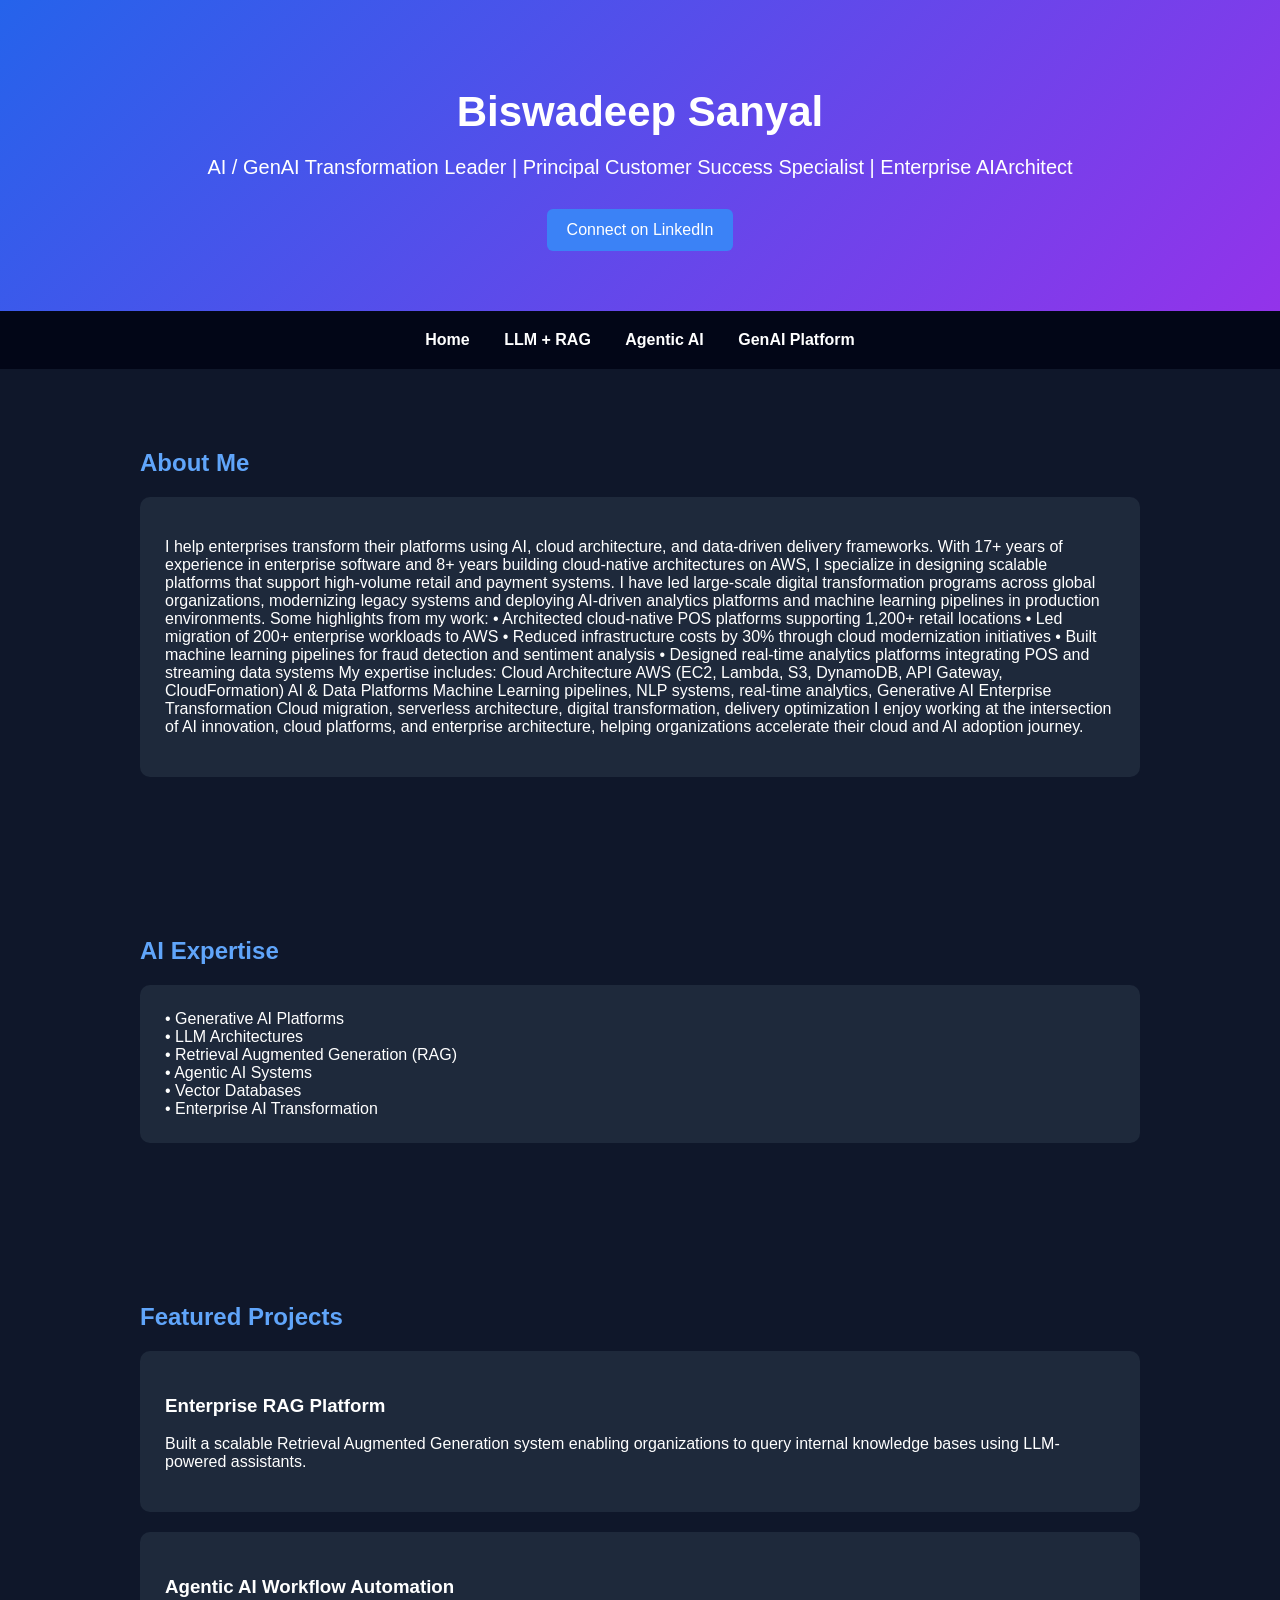
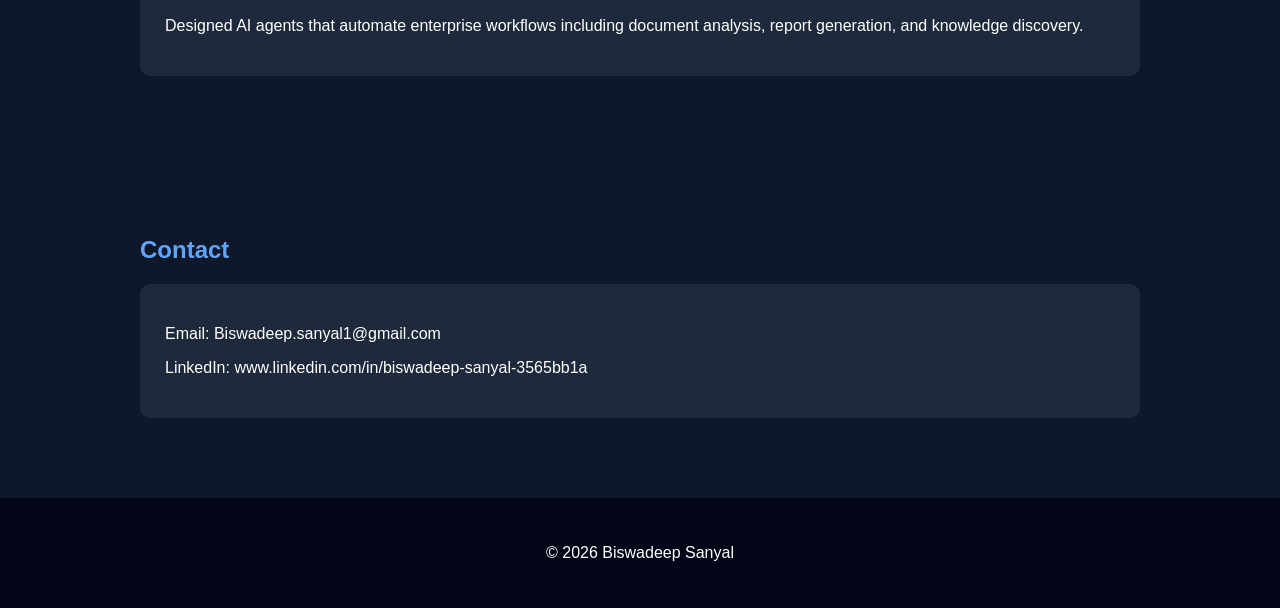
<file: index.html>
<!DOCTYPE html>
<html lang="en">
<head>
<meta charset="UTF-8">
<meta name="viewport" content="width=device-width, initial-scale=1.0">
<title>AI / GenAI Transformation Leader | Principal Customer Success Specialist | Enterprise AIArchitect</title>

<style>

body{
font-family: Arial, sans-serif;
margin:0;
background:#0f172a;
color:white;
}

header{
text-align:center;
padding:60px 20px;
background:linear-gradient(135deg,#2563eb,#9333ea);
}

header h1{
font-size:42px;
margin-bottom:10px;
}

header p{
font-size:20px;
}

nav{
text-align:center;
padding:20px;
background:#020617;
}

nav a{
color:white;
margin:15px;
text-decoration:none;
font-weight:bold;
}

section{
padding:60px 20px;
max-width:1000px;
margin:auto;
}

h2{
color:#60a5fa;
margin-bottom:20px;
}

.card{
background:#1e293b;
padding:25px;
margin-bottom:20px;
border-radius:10px;
}

footer{
text-align:center;
padding:30px;
background:#020617;
}

.button{
display:inline-block;
padding:12px 20px;
margin-top:10px;
background:#3b82f6;
color:white;
border-radius:6px;
text-decoration:none;
}

</style>
</head>

<body>

<header>

<h1>Biswadeep Sanyal</h1>

<p>AI / GenAI Transformation Leader | Principal Customer Success Specialist | Enterprise AIArchitect</p>

<a class="button" href="https://linkedin.com/in/biswadeep-sanyal-3565bb1a">Connect on LinkedIn</a>

</header>

<nav>
<a href="index.html">Home</a>
<a href="rag-llm-architecture.html">LLM + RAG</a>
<a href="agentic-multiagent-architecture.html">Agentic AI</a>
<a href="enterprise-genai-platform.html">GenAI Platform</a>
</nav>

<section>

<h2>About Me</h2>

<div class="card">

<p>
I help enterprises transform their platforms using AI, cloud architecture, and data-driven delivery frameworks.
With 17+ years of experience in enterprise software and 8+ years building cloud-native architectures on AWS, I specialize in designing scalable platforms that support high-volume retail and payment systems.
I have led large-scale digital transformation programs across global organizations, modernizing legacy systems and deploying AI-driven analytics platforms and machine learning pipelines in production environments.
Some highlights from my work:
• Architected cloud-native POS platforms supporting 1,200+ retail locations
• Led migration of 200+ enterprise workloads to AWS
• Reduced infrastructure costs by 30% through cloud modernization initiatives
• Built machine learning pipelines for fraud detection and sentiment analysis
• Designed real-time analytics platforms integrating POS and streaming data systems
My expertise includes:
Cloud Architecture
AWS (EC2, Lambda, S3, DynamoDB, API Gateway, CloudFormation)
AI & Data Platforms
Machine Learning pipelines, NLP systems, real-time analytics, Generative AI
Enterprise Transformation
Cloud migration, serverless architecture, digital transformation, delivery optimization
I enjoy working at the intersection of AI innovation, cloud platforms, and enterprise architecture, helping organizations accelerate their cloud and AI adoption journey.
</p>

</div>

</section>

<section>

<h2>AI Expertise</h2>

<div class="card">

• Generative AI Platforms<br>
• LLM Architectures<br>
• Retrieval Augmented Generation (RAG)<br>
• Agentic AI Systems<br>
• Vector Databases<br>
• Enterprise AI Transformation

</div>

</section>

<section>

<h2>Featured Projects</h2>

<div class="card">

<h3>Enterprise RAG Platform</h3>

<p>
Built a scalable Retrieval Augmented Generation system enabling organizations 
to query internal knowledge bases using LLM-powered assistants.
</p>

</div>

<div class="card">

<h3>Agentic AI Workflow Automation</h3>

<p>
Designed AI agents that automate enterprise workflows including 
document analysis, report generation, and knowledge discovery.
</p>

</div>

</section>

<section>

<h2>Contact</h2>

<div class="card">

<p>Email: Biswadeep.sanyal1@gmail.com</p>

<p>LinkedIn: www.linkedin.com/in/biswadeep-sanyal-3565bb1a</p>

</div>

</section>

<footer>

<p>© 2026 Biswadeep Sanyal</p>

</footer>

</body>
</html>
</file>
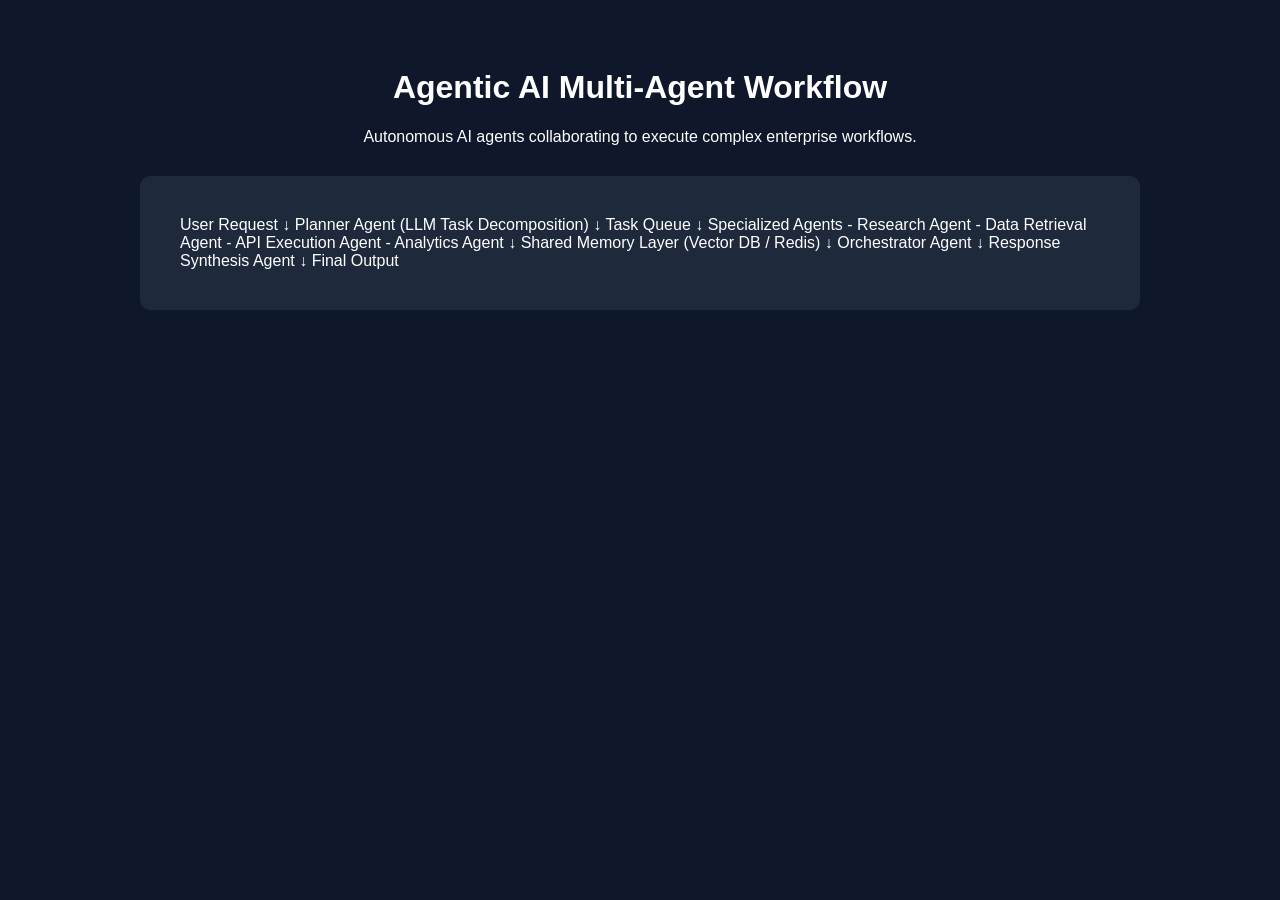
<file: agentic-multiagent-architecture.html>
<!DOCTYPE html>
<html>
<head>
<title>Agentic AI Multi-Agent Architecture</title>
<style>
body{font-family:Arial;background:#0f172a;color:white;text-align:center;}
.container{max-width:1000px;margin:auto;padding:40px;}
.diagram{background:#1e293b;padding:40px;border-radius:10px;margin-top:30px;text-align:left;}
</style>
</head>

<body>

<div class="container">

<h1>Agentic AI Multi-Agent Workflow</h1>

<p>Autonomous AI agents collaborating to execute complex enterprise workflows.</p>

<div class="diagram">

User Request
↓
Planner Agent (LLM Task Decomposition)
↓
Task Queue
↓
Specialized Agents
 - Research Agent
 - Data Retrieval Agent
 - API Execution Agent
 - Analytics Agent
↓
Shared Memory Layer
(Vector DB / Redis)
↓
Orchestrator Agent
↓
Response Synthesis Agent
↓
Final Output

</div>

</div>

</body>
</html>
</file>
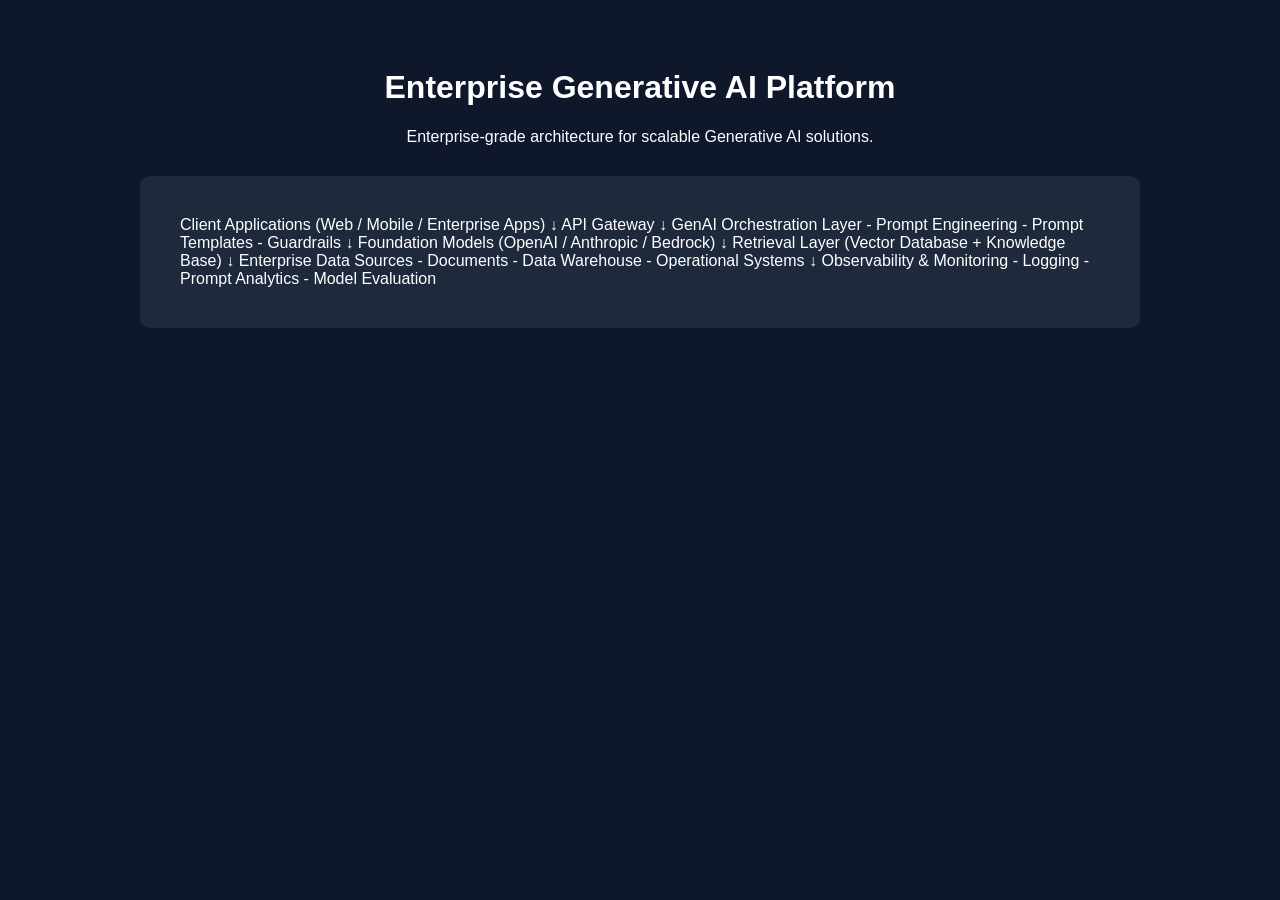
<file: enterprise-genai-platform.html>
<!DOCTYPE html>
<html>
<head>
<title>Enterprise GenAI Platform Architecture</title>
<style>
body{font-family:Arial;background:#0f172a;color:white;text-align:center;}
.container{max-width:1000px;margin:auto;padding:40px;}
.diagram{background:#1e293b;padding:40px;border-radius:10px;margin-top:30px;text-align:left;}
</style>
</head>

<body>

<div class="container">

<h1>Enterprise Generative AI Platform</h1>

<p>Enterprise-grade architecture for scalable Generative AI solutions.</p>

<div class="diagram">

Client Applications
(Web / Mobile / Enterprise Apps)
↓
API Gateway
↓
GenAI Orchestration Layer
 - Prompt Engineering
 - Prompt Templates
 - Guardrails
↓
Foundation Models
(OpenAI / Anthropic / Bedrock)
↓
Retrieval Layer
(Vector Database + Knowledge Base)
↓
Enterprise Data Sources
 - Documents
 - Data Warehouse
 - Operational Systems
↓
Observability & Monitoring
 - Logging
 - Prompt Analytics
 - Model Evaluation

</div>

</div>

</body>
</html>
</file>
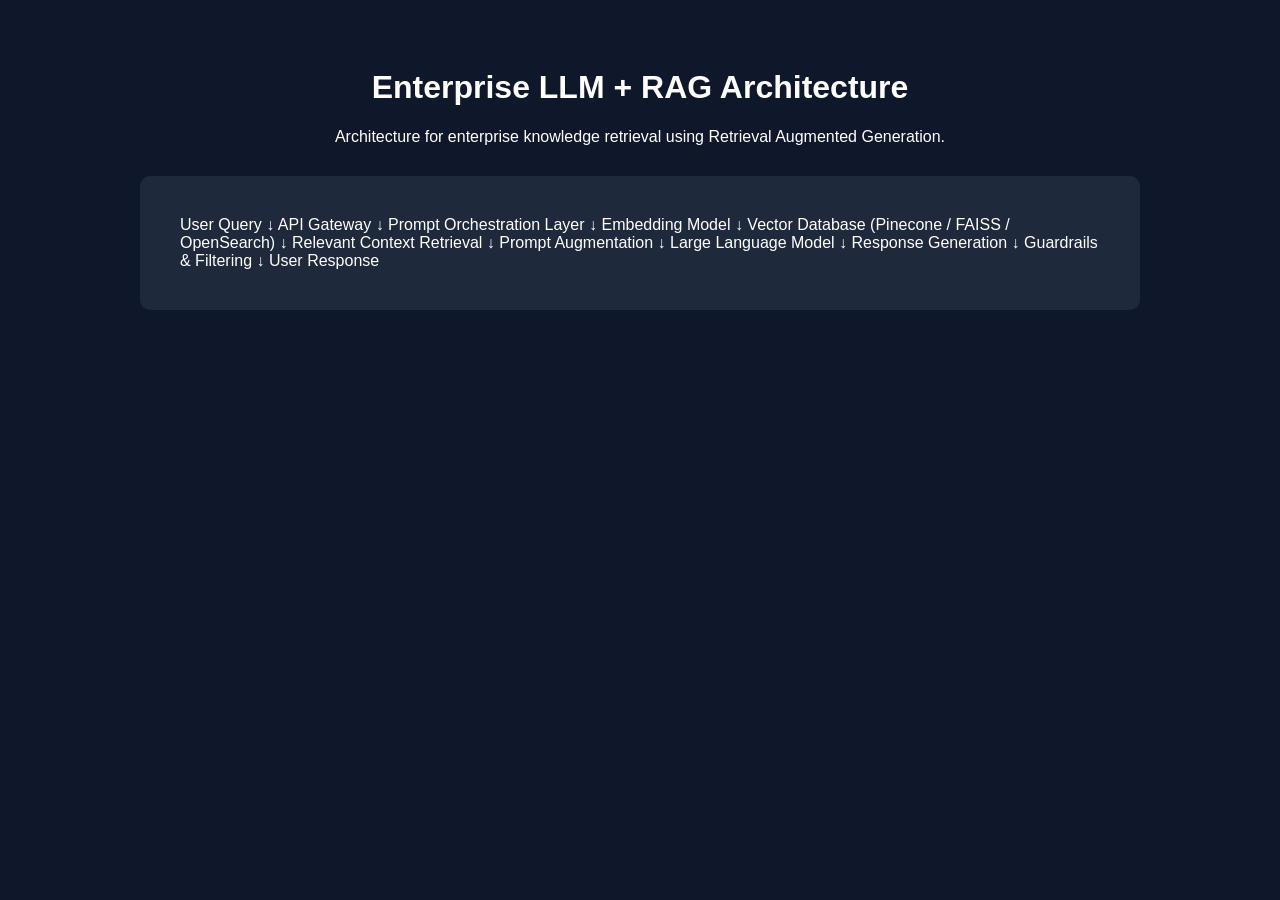
<file: rag-llm-architecture.html>
<!DOCTYPE html>
<html>
<head>
<title>LLM + RAG Enterprise Architecture</title>
<style>
body{font-family:Arial;background:#0f172a;color:white;text-align:center;}
.container{max-width:1000px;margin:auto;padding:40px;}
.diagram{background:#1e293b;padding:40px;border-radius:10px;margin-top:30px;text-align:left;}
</style>
</head>

<body>

<div class="container">

<h1>Enterprise LLM + RAG Architecture</h1>

<p>Architecture for enterprise knowledge retrieval using Retrieval Augmented Generation.</p>

<div class="diagram">

User Query</n>
↓
API Gateway
↓
Prompt Orchestration Layer
↓
Embedding Model
↓
Vector Database (Pinecone / FAISS / OpenSearch)
↓
Relevant Context Retrieval
↓
Prompt Augmentation
↓
Large Language Model
↓
Response Generation
↓
Guardrails & Filtering
↓
User Response

</div>

</div>

</body>
</html>
</file>
